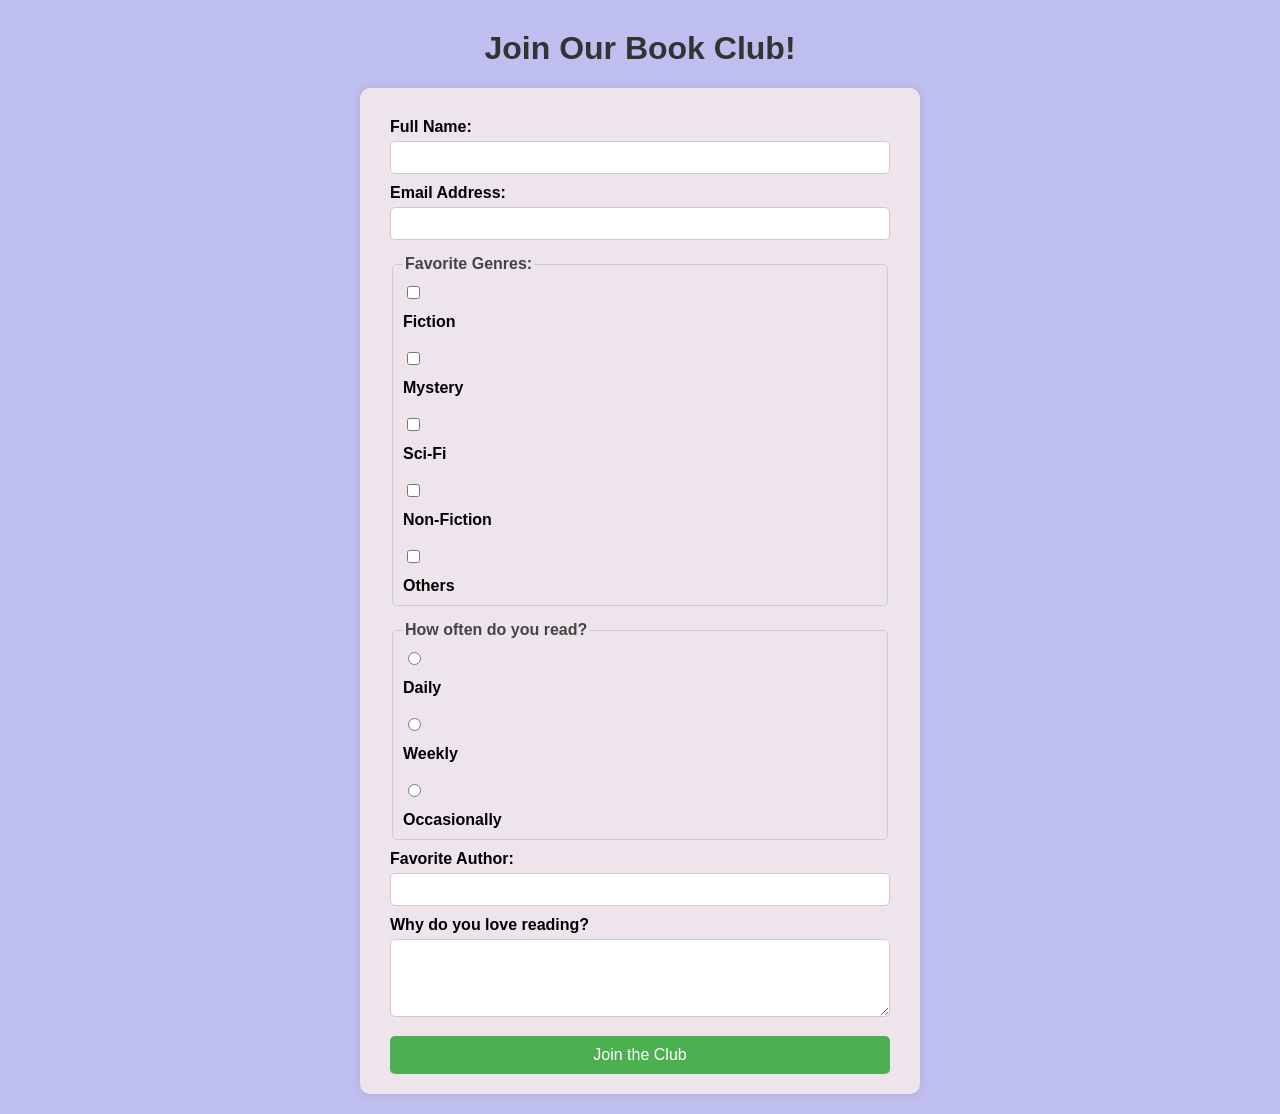
<file: Bookclub-form.html>
<!DOCTYPE html>
<html lang="en">
<head>
  <meta charset="UTF-8">
  <meta name="viewport" content="width=device-width, initial-scale=1.0">
  <title>Book Club Signup</title>

  <style>
    body {
      font-family: Arial, sans-serif;
      background-color: #bfbfef;
      margin: 0;
      padding: 0;
    }

    h1 {
      text-align: center;
      color: #333;
      margin-top: 30px;
    }

    form {
      background-color: #ede5eb;
      width: 60%;
      max-width: 500px;
      margin: 20px auto;
      padding: 20px 30px;
      border-radius: 10px;
      box-shadow: 0 0 10px rgba(0,0,0,0.1);
    }

    label {
      font-weight: bold;
      display: block;
      margin-top: 10px;
    }

    input[type="text"],
    input[type="email"],
    textarea {
      width: 100%;
      padding: 8px;
      margin-top: 5px;
      border: 1px solid #ccc;
      border-radius: 5px;
      box-sizing: border-box;
    }

    fieldset {
      margin-top: 15px;
      padding: 10px;
      border: 1px solid #ccc;
      border-radius: 5px;
    }

    legend {
      font-weight: bold;
      color: #444;
    }

    input[type="checkbox"],
    input[type="radio"] {
      margin-right: 5px;
    }

    input[type="submit"] {
      background-color: #4CAF50;
      color: white;
      border: none;
      padding: 10px 20px;
      border-radius: 5px;
      font-size: 16px;
      cursor: pointer;
      margin-top: 15px;
      display: block;
      width: 100%;
    }

    input[type="submit"]:hover {
      background-color: #45a049;
    }
  </style>
</head>

<body>

  <h1>Join Our Book Club!</h1>

  <form action="#" method="post">

    <!-- Full Name -->
    <label for="name">Full Name:</label>
    <input type="text" id="name" name="fullname" required>

    <!-- Email -->
    <label for="email">Email Address:</label>
    <input type="email" id="email" name="email" required>

    <!-- Favorite Genres -->
    <fieldset>
      <legend>Favorite Genres:</legend>
      <input type="checkbox" id="fiction" name="genre" value="Fiction">
      <label for="fiction">Fiction</label><br>

      <input type="checkbox" id="mystery" name="genre" value="Mystery">
      <label for="mystery">Mystery</label><br>

      <input type="checkbox" id="scifi" name="genre" value="Sci-Fi">
      <label for="scifi">Sci-Fi</label><br>

      <input type="checkbox" id="nonfiction" name="genre" value="Non-Fiction">
      <label for="nonfiction">Non-Fiction</label><br>

      <input type="checkbox" id="others" name="genre" value="Others">
      <label for="others">Others</label>
    </fieldset>

    <!-- Reading Frequency -->
    <fieldset>
      <legend>How often do you read?</legend>
      <input type="radio" id="daily" name="frequency" value="Daily">
      <label for="daily">Daily</label><br>

      <input type="radio" id="weekly" name="frequency" value="Weekly">
      <label for="weekly">Weekly</label><br>

      <input type="radio" id="occasionally" name="frequency" value="Occasionally">
      <label for="occasionally">Occasionally</label>
    </fieldset>

    <!-- Favorite Author -->
    <label for="author">Favorite Author:</label>
    <input type="text" id="author" name="author">

    <!-- Why do you love reading? -->
    <label for="reason">Why do you love reading?</label>
    <textarea id="reason" name="reason" rows="4" cols="40"></textarea>

    <!-- Submit Button -->
    <input type="submit" value="Join the Club">

  </form>

</body>
</html>
</file>
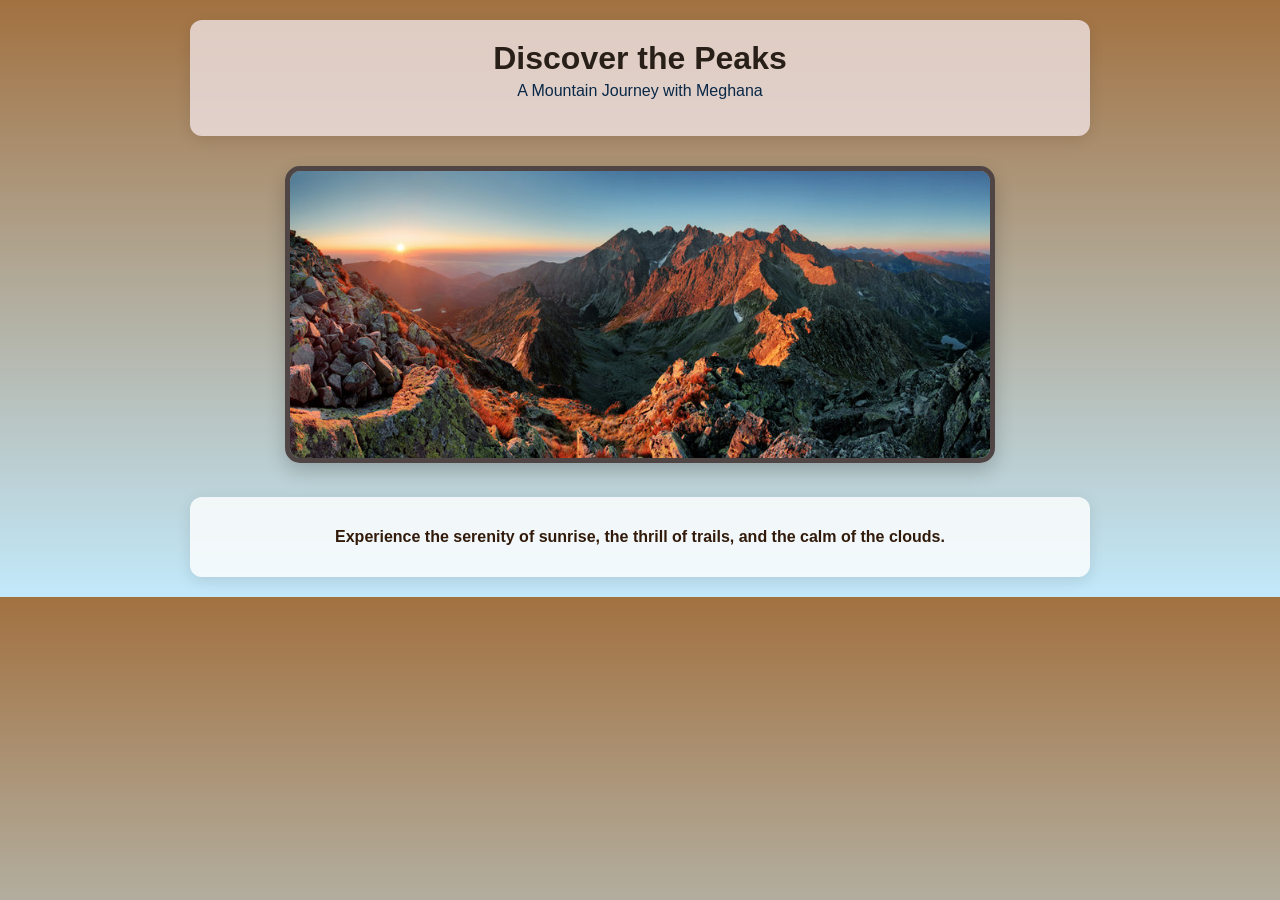
<file: CSS-Mini/layout.html>
<!DOCTYPE html>
<html lang="en">
<head>
  <meta charset="UTF-8">
  <meta name="viewport" content="width=device-width, initial-scale=1.0">
    <link rel="stylesheet" href="style.css">
  <title>Discover the Peaks — A Mountain Journey with Meghana</title>
  
</head>
<body>
  <div class="title-box">
    <header>
      <h1>Discover the Peaks</h1>
      <p class="subtitle">A Mountain Journey with Meghana</p>
    </header>

    <div class="image-box">
      <img src="360_F_84221257_rfefWUrMTssPWFD16GSArJaLodR3sO8a (1).jpg" alt="Mountain Panorama">
    </div>

    <footer>
      <p>Experience the serenity of sunrise, the thrill of trails, and the calm of the clouds.</p>
    </footer>
  </div>
</body>
</html>
</file>
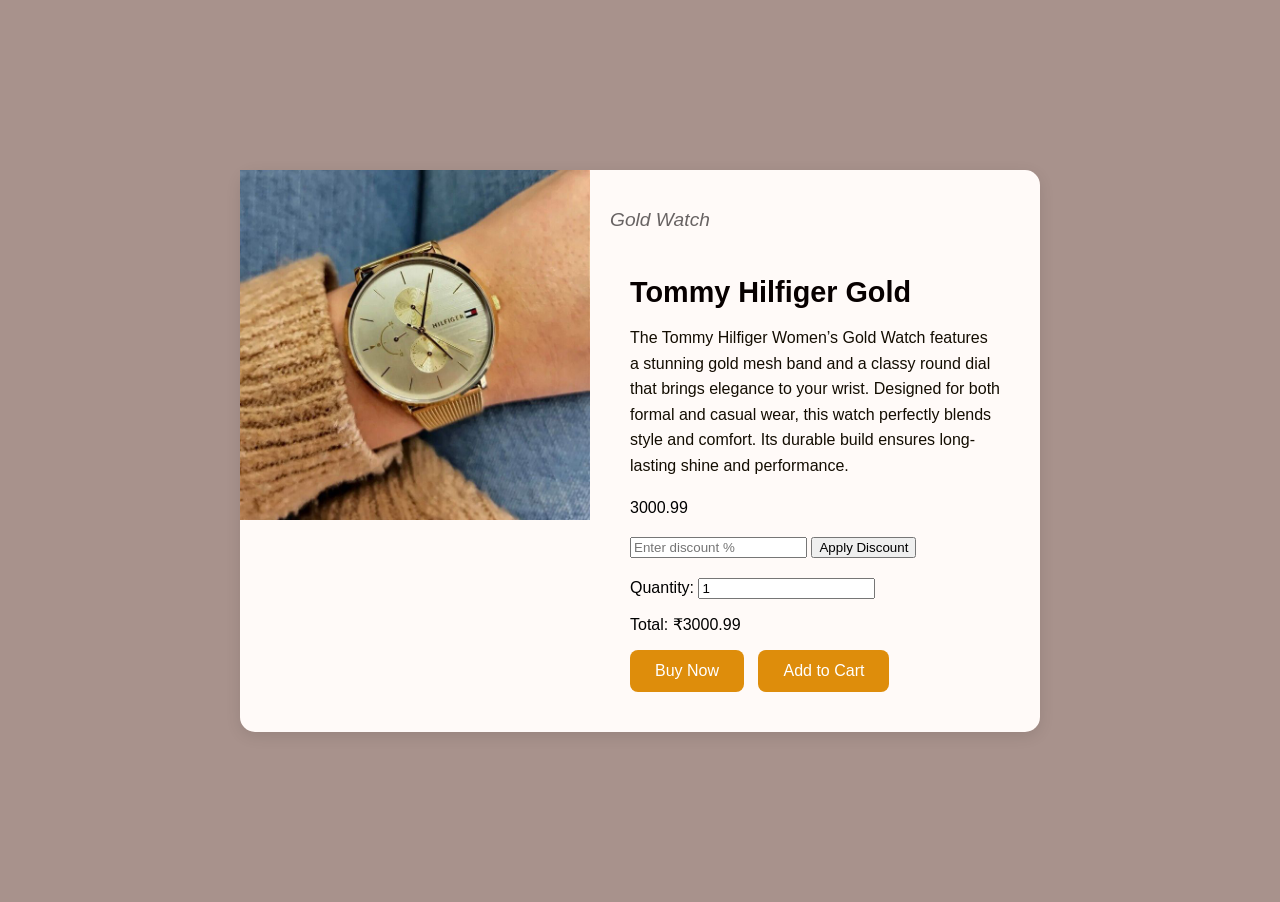
<file: CSS Battle Part 1/CSS Battle Part 1/battle1.html>
<!DOCTYPE html>
<html lang="en">
<head>
  <meta charset="UTF-8" />
  <meta name="viewport" content="width=device-width, initial-scale=1.0"/>
  <title>Product</title>
  <link rel="stylesheet" href="product.css" />
</head>
<body >
<video id = 'vid' src  = "watch.mp4" autoplay muted loop class="background-video"></video>

  <main class="page">
       <!-- <video autoplay muted loop class="background-video">
      <source src="watch.mp4" type="video/mp4"> -->
    <!-- <section class="product-layout"></video> -->

      
        <img
          src="Trendy NEW TOMMY HILFIGER WOMENS WATCH GOLD MESH BAND WITH GOLD DIAL TH1781943 GENUINE 2024.jpg"
          alt="Tommy Hilfiger Gold Watch"
          width="350"
          height="350"
          class="product-image"
        />
      </div>

    
       <div class="card card-image">
        <h3 class="card-title">Gold Watch</h3>
      <div class="card card-details">
        <h2 class="brand-name">Tommy Hilfiger Gold</h2>

        <p class="product-description">
          The Tommy Hilfiger Women’s Gold Watch features a stunning gold mesh band and a classy round dial that brings elegance to your wrist.
          Designed for both formal and casual wear, this watch perfectly blends style and comfort. Its durable build ensures long-lasting shine and performance.
          <div class="price-row">
        </p>

         
          <span id="price">3000.99</span>
        </div>
        
        
        <input id="discount" type="number" placeholder="Enter discount %" />
        <button id="apply-discount" onclick="discount()">Apply Discount</button>
        
        <label for="qty"><br>Quantity:</label>

         <input type="number" id="qty" value="1" min="1" />
         <p id="total"></p>

        <button class="buy-button">Buy Now</button>
        <button class="add-to-cart-button">Add to Cart</button>
    

        </div>
    </section>
  </main>
  <script src="script.js"></script>
 
</body>
</html>
</file>
<file: CSS-Mini/style.css>
body {
  font-family: Arial, sans-serif;
  margin: 0;
  padding: 0;
  background: linear-gradient(to bottom, #a27140, #c2e9fb); /* soft blue gradient */
  color: #333;
}


.title-box {
  max-width: 900px;
  margin: 0 auto;
  text-align: center;
  padding: 20px;
}


header {
  background-color: rgba(239, 227, 227, 0.8);
  padding: 20px;
  border-radius: 12px;
  margin-bottom: 30px;
  box-shadow: 0 4px 15px rgba(0,0,0,0.1);
}

header h1 {
  color: #282018; 
  margin: 0;
}

header .subtitle {
  color: #092847; /
  font-style : italic;
  margin-top: 5px;
}

.image-box img {
  width: 100%;
  max-width: 700px;
  border-radius: 15px;
  border: 5px solid #4f4545;
  box-shadow: 0 8px 20px rgba(0,0,0,0.2);
  margin-bottom: 30px;
}

.image-box:hover img { 
   transform: translateY(-10px);
}

footer {
  background-color: rgba(255, 255, 255, 0.8);
  padding: 15px;
  border-radius: 12px;
  color: #321b0b;
  font-weight: bold;
  box-shadow: 0 4px 15px rgba(0,0,0,0.1);
}
</file>
<file: CSS Battle Part 1/CSS Battle Part 1/product.css>
body {
  font-family: 'Poppins', sans-serif;
  background-color: #977d75d4;
  margin: 0;
  padding: 40px;
  display: flex;
  justify-content: center;
}

.page {
  max-width: 800px;
  background-color: #fffaf8;
  border-radius: 15px;
  display: flex;
  margin: 130px;
  justify-content: center;
  box-shadow: 0 4px 15px rgba(0, 0, 0, 0.1);
}

/* .page:hover {
    transform: translateY(-5px);
    box-shadow: 0 8px 20px rgba(0, 0, 0, 0.2);
    transition: 0.2s ease;
} */

#discount {
  margin-bottom:20px;
}
#apply-discount {
  margin-bottom:20px;
  
}
.product-layout {
  display: flex;
  gap: 30px;
  align-items: center;
  justify-content: center;
  
}
.card {
  padding: 20px;
}



.card-image img {
    display: flex;
    flex-direction: row;
  border-radius: 10px;
  width: 380px;
  height: auto;
  object-fit: cover;
}

.card-title {
  font-size: 1.2rem;
  color: #686363;
  margin-bottom: 1px;
  font-weight: 500;
  font-style: oblique;
  text-align: start;
  
}

video {
  z-index: -1;
  position:fixed ;

  top: 0;
  /* left: 0; */
  filter: blur(10px);

}

.card-details {
  max-width: 400px;
  justify-content: center;
  align-items: center;
}

.brand-name {
  font-size: 1.8rem;
  font-weight: 600;
  color: #070000;
  margin-bottom: 13px;
}

.product-description {
  font-size: 1rem;
  color: #130d02;
  line-height: 1.6;
  margin-bottom: 20px;
}

.price-row {
  margin-bottom: 20px;
}

.old-price {
  text-decoration: line-through;
  color: #d2caca;
  font-size: 1rem;
  margin-right: 10px;
}

.new-price {
  font-size: 1.5rem;
  color: #e60b0b;
  font-weight: 600;
}


.buy-button {
  background-color: #de8d0b;
  color: rgb(255, 255, 255);
  border: none;
  padding: 12px 25px;
  border-radius: 8px;
  font-size: 1rem;
  cursor: pointer;
  transition: 0.3s ease;
}

.buy-button:hover {
    transform: translateY(-3px);
  background-color: #e68900;
}

/* Add to Cart Button */
.add-to-cart-button {
  background-color: #de8d0b;   /* same gold-orange tone as Buy Now */
  color: white;
  border: none;
  padding: 12px 25px;
  border-radius: 8px;
  font-size: 1rem;
  cursor: pointer;
  margin-left: 10px;
  transition: all 0.3s ease;   /* smooth color + scale animation */
}


.add-to-cart-button:hover {
  transform: translateY(-3px);
  background-color: #e68900;
}

.add-to-cart-button.added {
  background-color: gray;
  transform: scale(1.05);
}


/* Responsive (for mobile) */
@media (max-width: 768px) {
  .product-layout {
    flex-direction: column;
    text-align: center;
  }
  
  .card-details {
    max-width: 100%;
  }
}
</file>
